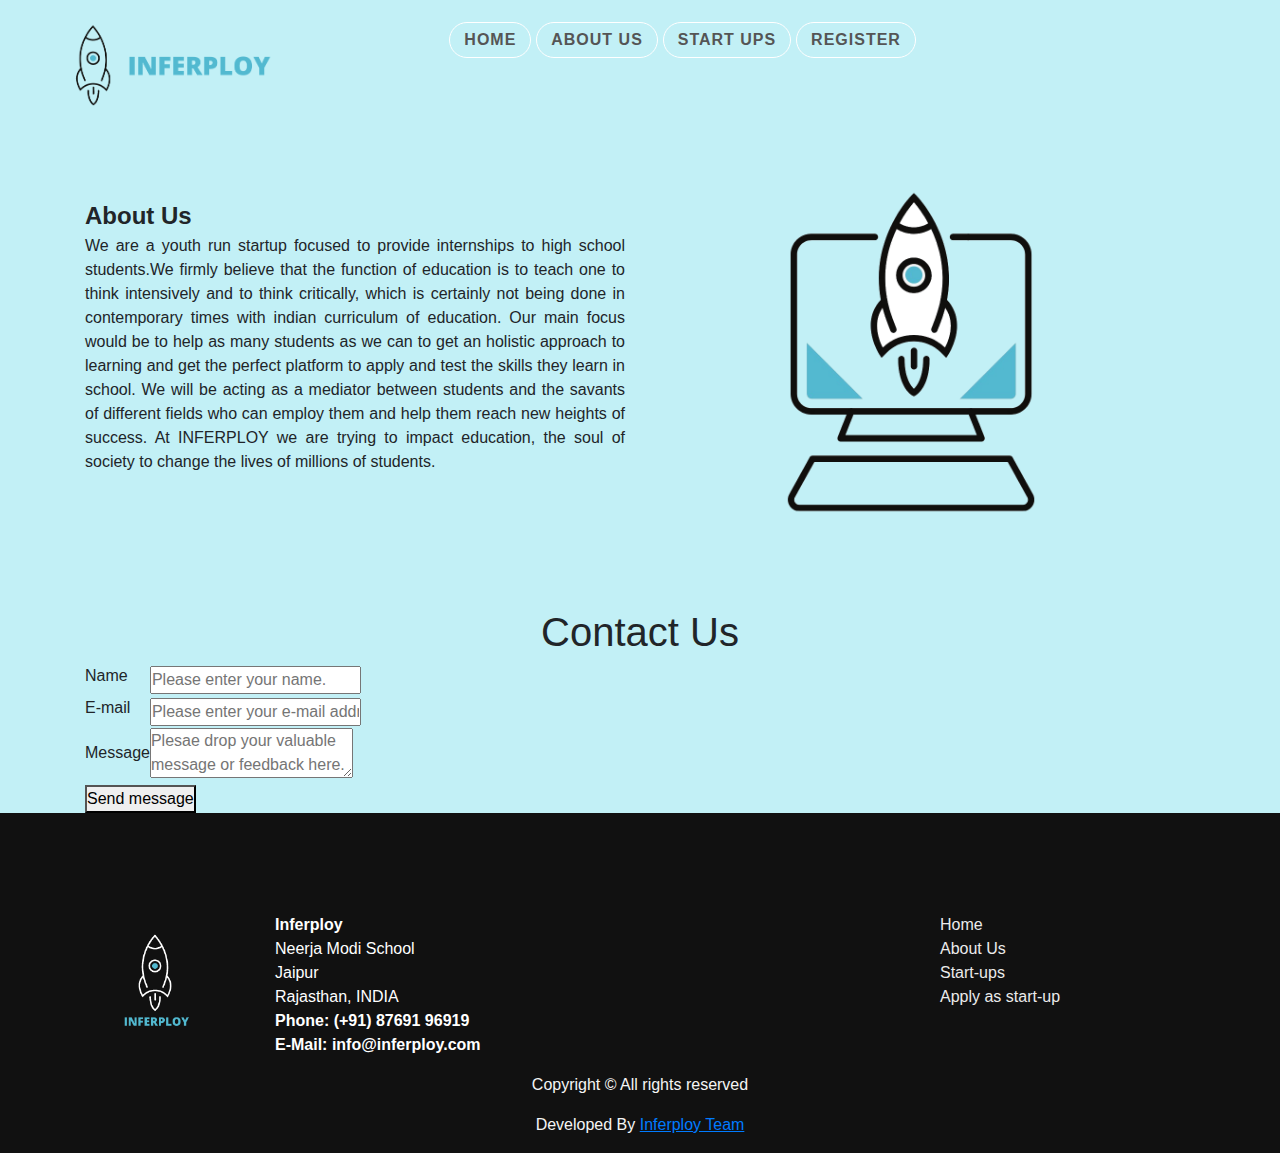
<file: about_us.html>
<!DOCTYPE html>
    <head>
        <title>About Us</title>
        <link rel="shortcut icon" type="image/jpg" href="./Images/inferploy-logo.png"/>
        <link rel="stylesheet" href="./css/about_us.css">
        <link rel="styelesheet" href="./css/navbar.css">
        <link rel="stylesheet" href="./css/footer.css">
        <link rel="stylesheet" href="./css/Bootstrap4.5.2/bootstrap.min.css">
        <script src="./js/jquery-3.5.1.min.js"></script>
        <script src="./js/Bootstrap4.5.2/bootstrap.bundle.min.js"></script> 

        <link rel="stylesheet" href="https://use.fontawesome.com/releases/v5.0.8/css/all.css"
        integrity="sha384-3AB7yXWz4OeoZcPbieVW64vVXEwADiYyAEhwilzWsLw+9FgqpyjjStpPnpBO8o8S" crossorigin="anonymous">

    <!--calling navbar start-->
    <script>
        $(function () {
            $('#NavigationBar').load("./components/navbar.html");
        });
    </script>
    <!--calling navbar end-->   

    <!--Calling Footer Block start-->
    <script>
        $(function () {
            $('#FooterPanel').load("./components/footer.html");
        });
    </script>   
    </head>
    <body>
        <!--navbar start-->
        <div id="NavigationBar">

        </div>
        <!--navbar end-->
        <!-- main content-->
        <div class="container">
            <div class="row">
                <div class="col-sm-6 left">
                    <div class="aboutus-heading">
                        About Us
                    </div>
                    <div class="aboutus-description">
                        We are a youth run startup focused to provide internships to high school students.We firmly believe that the function of education is to teach one to think intensively and to think critically, which is certainly not being done in contemporary times with indian curriculum of education. Our main focus would be to help as many students as we can to get an holistic approach to learning and get the perfect platform to apply and test the skills they learn in school. We will be acting as a mediator between students and the savants of different fields who can employ them and help them reach new heights of success.
At INFERPLOY we are trying to impact education, the soul of society to change the lives of millions of students.

                    </div>
                </div>
                <div class="col-sm-6 right">
                    <img class="aboutus-image" src="./Images/about-us header.png" alt="">
                </div>
            </div>
        </div>
        <!--

        <div class="qualities">
            <h4>What makes us different?</h4>
            <div class="container">
                <div class="row">
                    <div class="col-sm-6 quality">
                        <img src="./Images/1.svg">
                        <div>
                            Lorem ipsum dolor sit amet, consectetur adipiscing elit. Sed nibh lacus, finibus eu sem nec, facilisis vehicula tellus.
                            Cras sed eleifend nisl.
                        </div>
                    </div>
                    <div class="col-sm-6 quality">
                        <img src="./Images/2.svg">
                        <div>
                            Lorem ipsum dolor sit amet, consectetur adipiscing elit. Sed nibh lacus, finibus eu sem nec, facilisis vehicula tellus.
                            Cras sed eleifend nisl.
                        </div>
                    </div>
                </div>
                <div class="row">
                    <div class="col-sm-6 quality">
                        <img src="./Images/3.svg">
                        <div>
                            Lorem ipsum dolor sit amet, consectetur adipiscing elit. Sed nibh lacus, finibus eu sem nec, facilisis vehicula tellus.
                            Cras sed eleifend nisl.
                        </div>
                    </div>
                    <div class="col-sm-6 quality">
                        <img src="./Images/4.svg">
                        <div>
                            Lorem ipsum dolor sit amet, consectetur adipiscing elit. Sed nibh lacus, finibus eu sem nec, facilisis vehicula tellus.
                            Cras sed eleifend nisl.
                        </div>
                    </div>
                </div>
            </div>
        </div>
    -->
        <!--contact us section-->
<div>
    <h1 style="text-align: center;">Contact Us</h1>
</div>
        <script type="text/javascript">
            var submitted= false;
        </script>
        <iframe name="hidden_iframe" id="hidden_iframe" style="display: none;" onload="if(submitted){window.location='thankyou.html';}"></iframe>
        <form action='https://docs.google.com/forms/u/2/d/e/1FAIpQLSeGPmbYYmonqY-88hM6tJlqPWvyae8r8JG1FS4oAD7JWOiE-w/formResponse' method="post" target="hidden_iframe" onsubmit="submitted= true;">
            <div class="container">
                <table>
                    <tr>
                        <td class="label"><label for="nameOfStudent">Name</label></td>
                        <td class="feild"><input type="text" name="entry.490321656" required placeholder="Please enter your name."></td>
                    </tr>
    
                    <tr>
                        <td class="label"><label for="email">E-mail</label></td>
                        <td class="feild"><input type="email" name="entry.1510390606" required placeholder="Please enter your e-mail address."></td>
                    </tr>
    
                    <tr>
                        <td class="label"><label for="message">Message</label></td>
                        <td class="feild"><textarea name="entry.579571916" required placeholder="Plesae drop your valuable message or feedback here."></textarea></td>
                    </tr>
                </table>
                <button type="submit" class="submit_button">Send message</button>
            </div>
        </form>

        <!-- footer panel start-->
        <div id="FooterPanel">

        </div>

    </body>
</html>
</file>
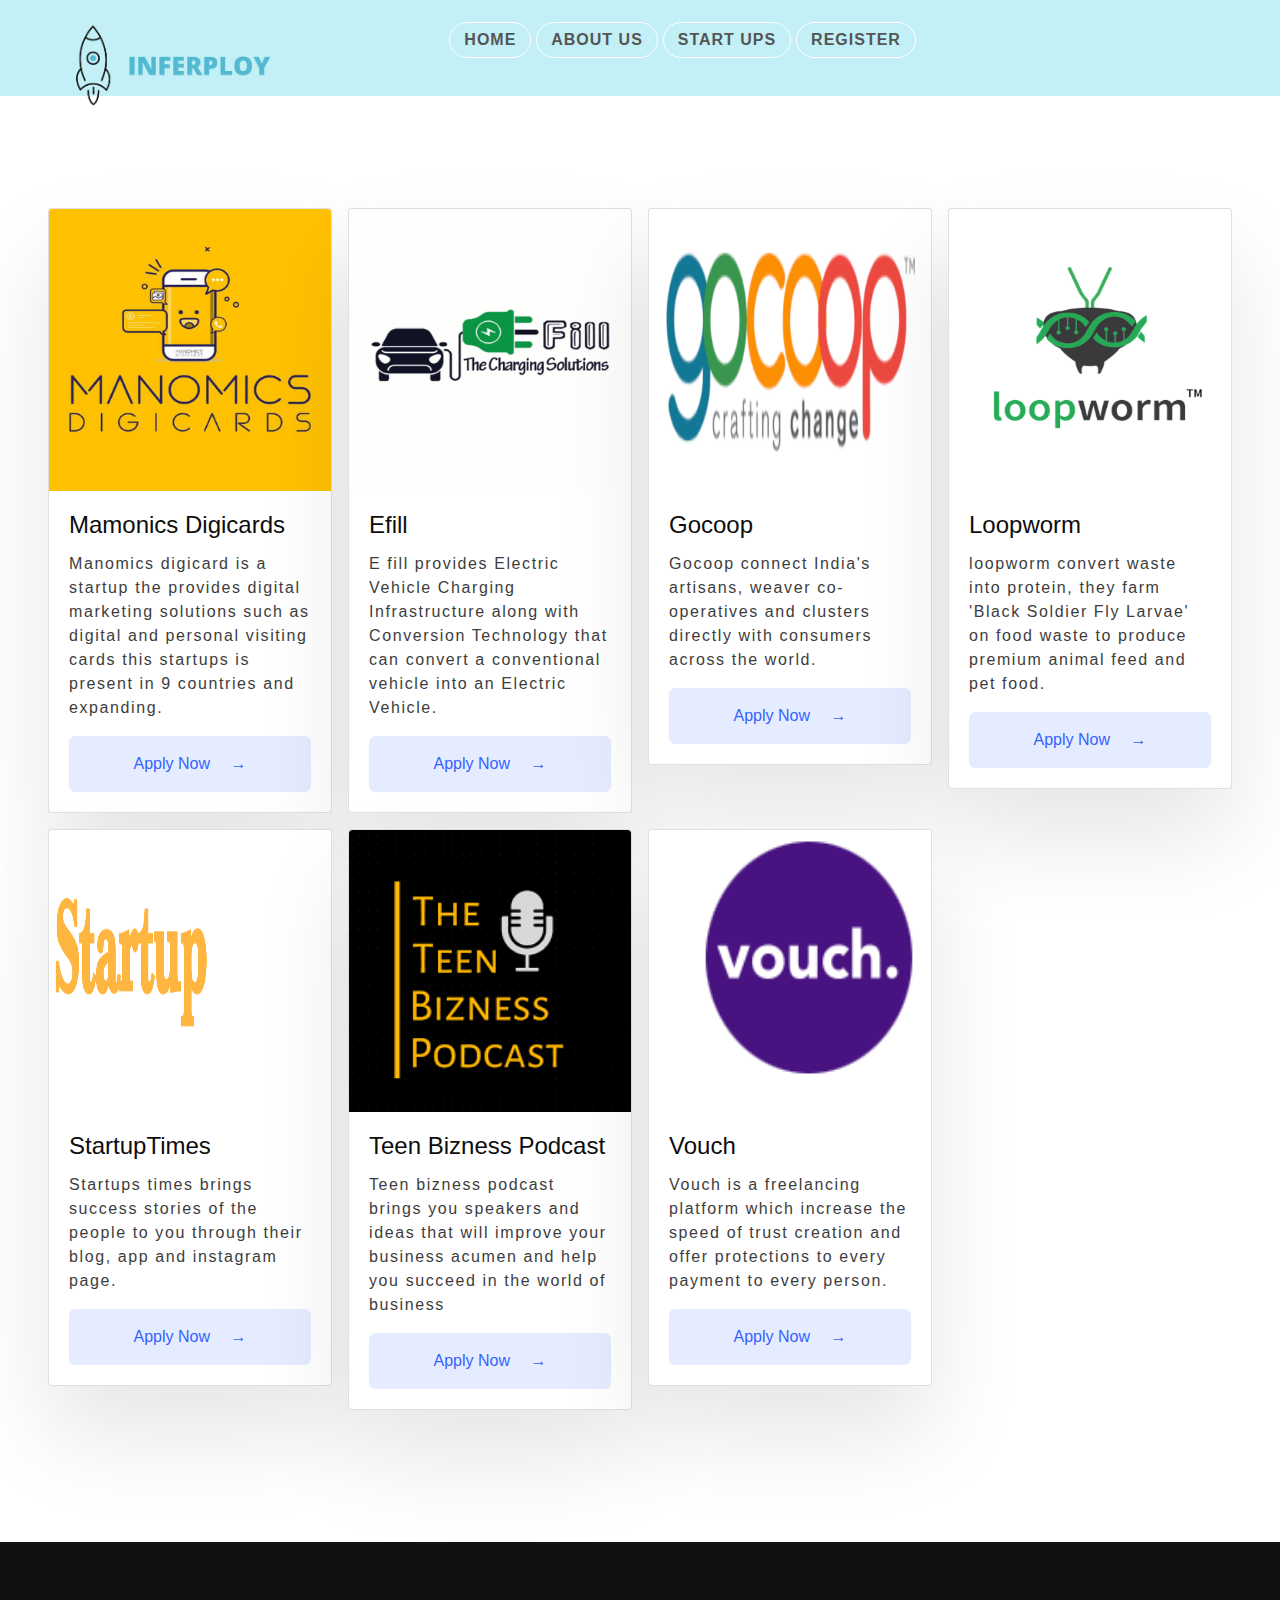
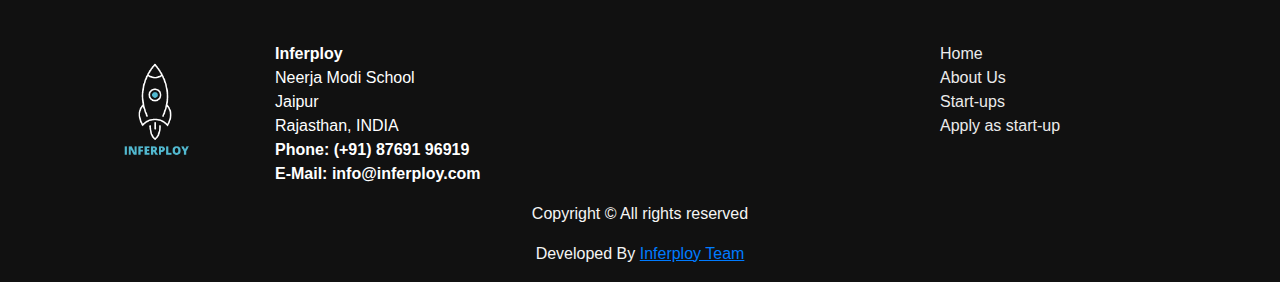
<file: start-up-cards-all.html>
<link rel="shortcut icon" type="image/jpg" href="./Images/inferploy-logo.png"/>
<title>Start Ups</title>
<!-- <link rel="stylesheet" href="./css/bootstrappills.css">

<link rel="stylesheet" href="./css/homepage-header.css"> -->
<link rel="stylesheet" href="./css/startup-cards.css">

<link rel="stylesheet" href="./css/footer.css">
<link rel="stylesheet" href="./css/Bootstrap4.5.2/bootstrap.min.css">
<script src="./js/jquery-3.5.1.min.js"></script>
<script src="./js/Bootstrap4.5.2/bootstrap.bundle.min.js"></script>
<link rel="stylesheet" href="https://use.fontawesome.com/releases/v5.0.8/css/all.css"
            integrity="sha384-3AB7yXWz4OeoZcPbieVW64vVXEwADiYyAEhwilzWsLw+9FgqpyjjStpPnpBO8o8S" crossorigin="anonymous">
<!-- <link rel="stylesheet" href="https://use.fontawesome.com/releases/v5.0.8/css/all.css"

    integrity="sha384-3AB7yXWz4OeoZcPbieVW64vVXEwADiYyAEhwilzWsLw+9FgqpyjjStpPnpBO8o8S" crossorigin="anonymous">
    <script src="https://cdnjs.cloudflare.com/ajax/libs/slick-carousel/1.6.0/slick.js"></script> -->
    

<!-- Here starts the scripts section to call all components -->

<!--calling navbar start-->
<script>
    $(function () {
        $('#NavigationBar').load("./components/navbar.html");
    });
</script>
<!--calling navbar end-->

<!--Calling Startup cards Block start-->
<script>
    $(function () {
        $('#StartupCards').load("./components/startup-cards.html");
    });
</script>
<!--Calling Startup cards Block end-->

<!--Calling Footer Block start-->
<script>
    $(function () {
        $('#FooterPanel').load("./components/footer.html");
    });
</script>
<!--Calling Footer Block end-->


<body>
    <!--navbar start-->
    <div id="NavigationBar">

    </div>
    <!--navbar end-->

   <!-- startup start -->
   <div id="StartupCards" style="padding: 7rem 3rem;">

    </div>
   <!-- startup end -->
   
    <!-- footer panel start-->
    <div id="FooterPanel">

    </div>
    <!-- footer panel end  -->
</body>
</file>
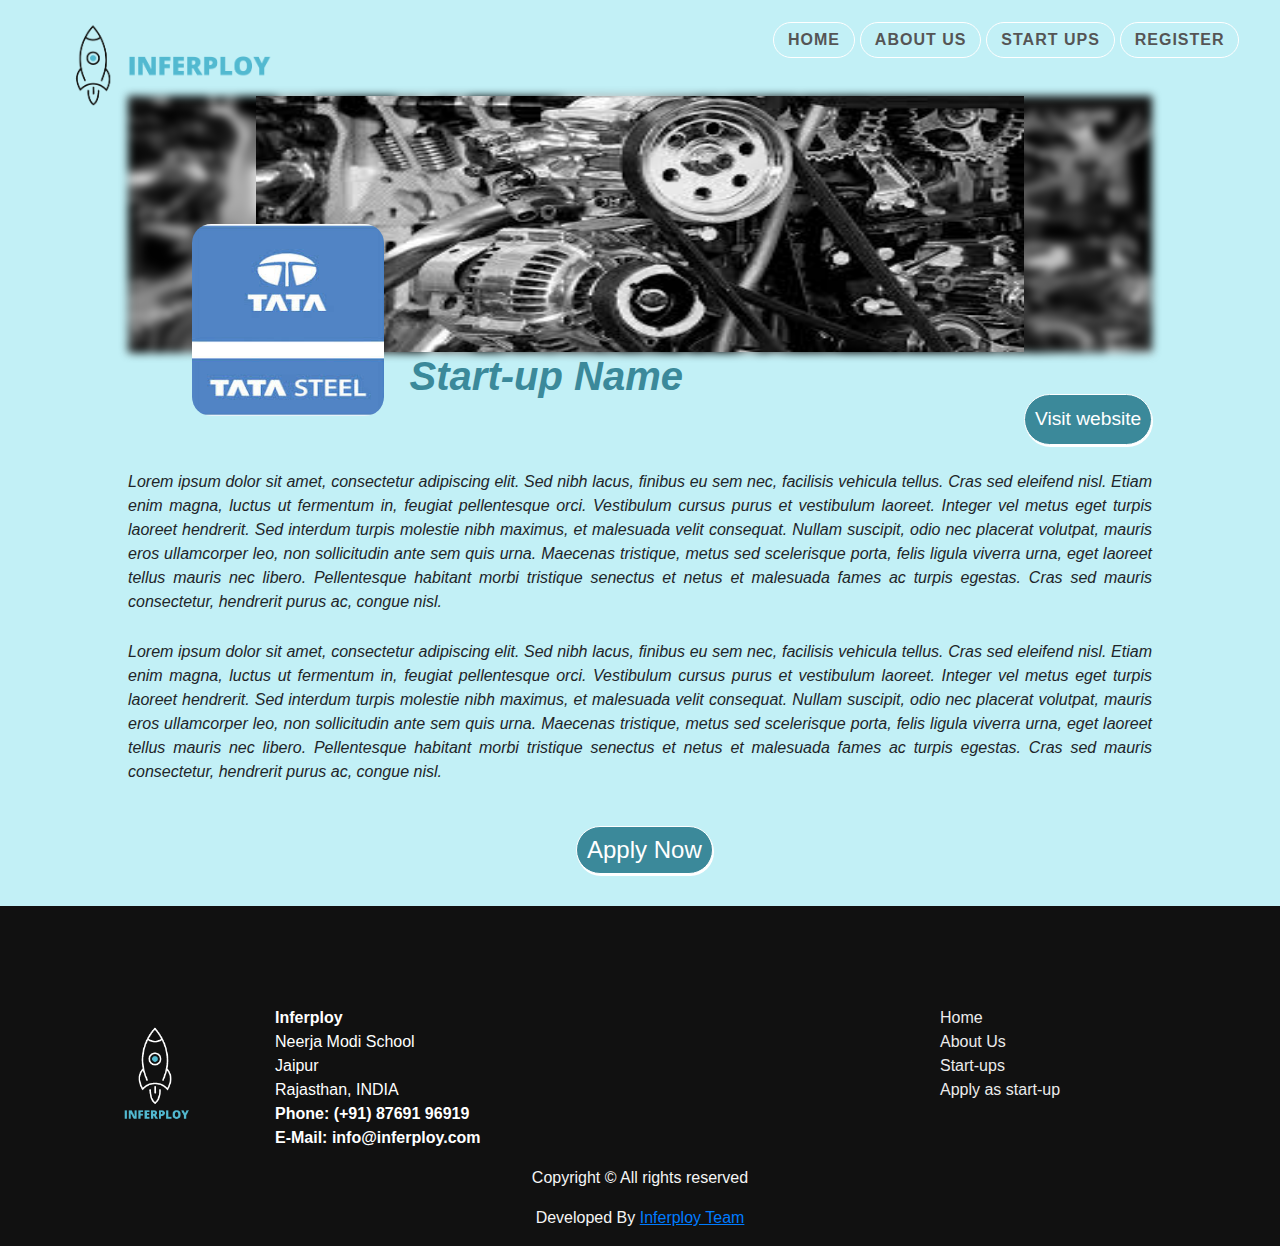
<file: start_up1.html>
<!DOCTYPE html>
    <head>
        <title>Name of company</title>
        <link rel="shortcut icon" type="image/jpg" href="./Images/inferploy-logo.png"/>
        <link rel="stylesheet" href="./css/start_up.css">
        <link rel="styelesheet" href="./css/navbar.css">
        <link rel="stylesheet" href="./css/footer.css">
        <link rel="stylesheet" href="./css/Bootstrap4.5.2/bootstrap.min.css">
        <script src="./js/jquery-3.5.1.min.js"></script>
        <script src="./js/Bootstrap4.5.2/bootstrap.bundle.min.js"></script> 
        <link rel="stylesheet" href="https://use.fontawesome.com/releases/v5.0.8/css/all.css"
            integrity="sha384-3AB7yXWz4OeoZcPbieVW64vVXEwADiYyAEhwilzWsLw+9FgqpyjjStpPnpBO8o8S" crossorigin="anonymous">

    <!--calling navbar start-->
    <script>
        $(function () {
            $('#NavigationBar').load("./components/navbar.html");
        });
    </script>
    <!--calling navbar end-->  

    <!--Calling Footer Block start-->
    <script>
        $(function () {
            $('#FooterPanel').load("./components/footer.html");
        });
    </script>  
    </head>
    <body>
        <!--navbar start-->
        <div id="NavigationBar">

        </div>
        <!--navbar end-->

        <div class="event_image">
            <img src="./Images/startup_background1.jpg">
        </div>
        <div class="front_image">
            <img src="./Images/startup_background1.jpg">
        </div>
        <div class="logo">
            <img class="startup_logo" src="./Images/startup_logo1.jpg">
        </div>
        <h1 class="startup_name">Start-up Name</h1>
        <button class="website_button" href=""> Visit website</button>
        <p class="startup_detail">
            Lorem ipsum dolor sit amet, consectetur adipiscing elit. Sed nibh lacus, finibus eu sem nec, facilisis vehicula tellus. Cras sed 
            eleifend nisl. Etiam enim magna, luctus ut fermentum in, feugiat pellentesque orci. Vestibulum cursus purus et vestibulum laoreet. 
            Integer vel metus eget turpis laoreet hendrerit. Sed interdum turpis molestie nibh maximus, et malesuada velit consequat. Nullam 
            suscipit, odio nec placerat volutpat, mauris eros ullamcorper leo, non sollicitudin ante sem quis urna. Maecenas tristique, metus sed
            scelerisque porta, felis ligula viverra urna, eget laoreet tellus mauris nec libero. Pellentesque habitant morbi tristique senectus 
            et netus et malesuada fames ac turpis egestas. Cras sed mauris consectetur, hendrerit purus ac, congue nisl.
        </p>
        <p class="startup_detail">
            Lorem ipsum dolor sit amet, consectetur adipiscing elit. Sed nibh lacus, finibus eu sem nec, facilisis vehicula tellus. Cras sed 
            eleifend nisl. Etiam enim magna, luctus ut fermentum in, feugiat pellentesque orci. Vestibulum cursus purus et vestibulum laoreet. 
            Integer vel metus eget turpis laoreet hendrerit. Sed interdum turpis molestie nibh maximus, et malesuada velit consequat. Nullam 
            suscipit, odio nec placerat volutpat, mauris eros ullamcorper leo, non sollicitudin ante sem quis urna. Maecenas tristique, metus sed
            scelerisque porta, felis ligula viverra urna, eget laoreet tellus mauris nec libero. Pellentesque habitant morbi tristique senectus 
            et netus et malesuada fames ac turpis egestas. Cras sed mauris consectetur, hendrerit purus ac, congue nisl.
        </p>
        <button class="apply_button"><a href="./apply_now.html">Apply Now</a></button>


        <!-- footer panel start-->
        <div id="FooterPanel">

        </div>
    </body>
</html>
</file>
<file: css/about_us.css>
*{
    margin: 0;
    padding: 0;
}
body{
    background-color: #c2f0f6 !important;
}
.aboutus-image{
    height: 40vw;
    width: 40vw;
}
.left{
    margin-top: 8vw;
    text-align: justify;
}
.aboutus-heading{
    font-size: 1.5rem;
    font-weight:bold;
}
.qualities{
    padding-top: 2vw;
    background-color: white;
    text-align: center;
    margin-bottom: 0;
    padding-bottom: 2vw;
}
.quality{
    padding:10px;
}
.quality img{
    height: 120px;
    width: 120px;
}
footer{
    margin-top: 0!important;
}
@media screen and (max-width:768px){
    .aboutus-heading{
        margin-top: 6rem !important;
    }
    .aboutus-image{
        height: 500px !important;
        width: 500px !important;
    }
}
</file>
<file: css/navbar.css>
*{
   margin: 0;
   padding: 0;
}
body{
   overflow-x: hidden;
}
nav{
   color: #555;
   font-family: sans-serif;
   letter-spacing: 1px;
   font-weight: 400;
   height: 6rem;
   width: 100vw;
   border: none;
   display: flex;
   z-index: 999999;
   background-color: #c2f0f6;
   position: static !important;
   text-align: center;
}
.logo img{
   height: 8rem;
}
.nav-links{
   display: flex;
   list-style: none; 
   justify-content: space-evenly;
   align-items: center;
   text-transform: uppercase;
   margin-left: 45vw;
}
.nav-links li{
   padding: 5px;
   border: 1px solid white;
   border-radius: 2em;
   margin-left: 5px;
}
.nav-links li:hover{
   background-color: white;
   border: 1px solid #c2f0f6;
   margin-left: 5px;
   color: #21282b;
}
.nav-links li a{
   text-decoration: none;
   margin: 0 0.7vw;
   color: #555;
   font-weight: 600;
}
.nav-links li a:hover {
   text-decoration: none;
   color: #555;
   font-weight: 600;
}
.nav-links li {
   position: relative;
}

.hamburger div{
   width: 30px;
   height:3px;
   background: #f8f8f8;
   margin: 5px;
   transition: all 0.3s ease;
}
.hamburger{
   display: none;
}
@media screen and (width: 2560px){
   .nav-links{
      margin-left: 65vw ;
   }
   .fade{
      opacity: 1 !important;
   }
}
@media (min-width:1440px) and (max-width:2559px){
   .nav-links{
      margin-left: 43vw ;
   }
   .fade{
      opacity: 1 !important;
   }
}
@media (min-width:1320px) and (max-width:1439px){
   .nav-links{
      margin-left: 39vw;
   }
   .fade{
      opacity: 1 !important;
   }
}
@media (min-width:1024px) and (max-width: 1319px){
   .nav-links{
      margin-left: 23vw;
   }
   .fade{
      opacity: 1 !important;
   }
}
@media (min-width:769px) and (max-width: 1023px){
   .nav-links{
      margin-left: 10vw;
   }
   .fade{
      opacity: 1 !important;
   }
}
@media screen and (max-width: 768px){
   nav{
       position: fixed;
       z-index: 10;
   }
   .logo{
      margin-left: 20px;
   }
   .hamburger{
       display:block;
       position: absolute;
       cursor: pointer;
       right: 5%;
       top:10%;
       transform: translate(-5%, -50%);
       z-index: 2;
       transition: all 0.7s ease;
   }
   .nav-links{
       position: fixed;
       background: #21282b;
       height: 100vh;
       width: 100%;
       flex-direction: column;
       clip-path: circle(50px at 90% -20%);
       -webkit-clip-path: circle(50px at 90% -10%);
       transition: all 1s ease-out;
       pointer-events: none;
       margin-left: 0;
   }
   .nav-links li:hover{
      background-color:  white ;
   }
   .nav-links.open{
       clip-path: circle(1000px at 90% -10%);
       -webkit-clip-path: circle(1000px at 90% -10%);
       pointer-events: all;
   }
   .nav-links li{
       opacity: 0;
   }
   .nav-links li:nth-child(1){
       transition: all 0.5s ease 0.1s;
   }
   .nav-links li:nth-child(2){
       transition: all 0.5s ease 0.2s;
   }
   .nav-links li:nth-child(3){
       transition: all 0.5s ease 0.3s;
   }
   .nav-links li:nth-child(4){
       transition: all 0.5s ease 0.4s;
   }
   .nav-links li:nth-child(5){
       transition: all 0.5s ease 0.5s;
   }
   li.fade{
       opacity: 1 !important;
   }
   .nav-links li a{
      color: white;
      text-decoration: none;
   }
   .nav-links li a:hover{
      color: black;
      text-decoration: none;
   }
}

.toggle .line1{
   transform: rotate(-45deg) translate(-5px,6px);
}
.toggle .line2{
   transition: all 0.7s ease;
   width:0;
}
.toggle .line3{
   transform: rotate(45deg) translate(-5px,-6px);
}
</file>
<file: css/footer.css>
a, a:hover, a:focus, a:active {
    text-decoration: none;
    color: inherit
}

a {
    -webkit-transition: all .25s ease-in-out;
    transition: all .25s ease-in-out
}

.ct-u-paddingTop10 {
    padding-top: 10px !important
}
.logo{
    width:150px;
}
.ct-footer {
    background-color: #111;
    padding-top: 70px;
    margin-top: 20px;
    position: relative;
}

.ct-footer-pre {
    width: 100%;
    padding-bottom: 55px;
    border-bottom: 1px solid #555;
    border-bottom: 1px solid rgba(255, 255, 255, 0.1);
}
ul li a{
    text-align: center;
    text-decoration: none;
    color: #ebebeb;
}
ul li a:hover{
    text-align: center;
    color: #ebebeb;
}
@media (min-width:1200px) {
    .ct-footer-pre {
        display: table
    }
    .ct-footer-pre>.inner {
        display: table-cell;
        vertical-align: middle
    }
}

@media (max-width:1199px) {
    .ct-footer-pre .form-group {
        padding-top: 15px
    }
}

.ct-footer-pre span {
    font-family: 'Open Sans Condensed', sans-serif !important;
    color: #ebebeb;
    font-size: 30px
}

.ct-footer-pre .form-group {
    position: relative;
    margin: 0;
}

.ct-footer-pre .form-group:before, .ct-footer-pre .form-group:after {
    content: '';
    display: table
}

.ct-footer-pre .form-group:after {
    clear: both
}

.ct-footer-pre .form-group input {
    border: 1px solid #00bff3;
    background-color: #333;
    color: #fff;
    height: 50px;
    padding: 0 30px;
    margin: 0 5px;
    border-radius: 0 !important;
}

@media (min-width:480px) {
    .ct-footer-pre .form-group input {
        width: 331px
    }
}

.ct-footer-pre .form-group button {
    height: 50px;
    position: relative;
    width: 80px;
    padding: 0
}

@media (min-width:480px) {
    .ct-footer-pre .form-group button {
        top: -1px
    }
}

@media (max-width:479px) {
    .ct-footer-pre .form-group input {
        float: left;
        width: 70%;
        margin: 0
    }
    .ct-footer-pre .form-group button {
        float: left;
        width: 30%
    }
}

.ct-footer-list {
    padding: 50px 0;
    list-style: none;
    padding-left: 0;
    display: table;
    width: 100%;
    border-bottom: 1px solid #555;
    border-bottom: 1px solid rgba(255, 255, 255, 0.1);
}

@media (max-width:479px) {
    .ct-footer-list {
        padding: 20px 0
    }
}

@media (min-width:1200px) {
    .ct-footer-list>li {
        width: 20%;
        display: table-cell;
        vertical-align: top
    }
    .ct-footer-list>li:last-child {
        width: 7%
    }
}

@media (min-width:768px) and (max-width:1199px) {
    .ct-footer-list>li {
        width: 33.3333%
    }
}

@media (min-width:480px) and (max-width:767px) {
    .ct-footer-list>li {
        width: 50%
    }
}

@media (max-width:479px) {
    .ct-footer-list>li {
        width: 100%;
        text-align: center
    }
}

@media (max-width:1199px) {
    .ct-footer-list>li {
        display: inline-block;
        float: left;
    }
}

.ct-footer-list>li .ct-footer-list-header {
    font-family: 'Open Sans Condensed', sans-serif !important;
    color: rgb(227, 141, 0);
    font-size: 30px;
    text-transform: uppercase;
}

.ct-footer-list>li ul {
    list-style: none;
    padding-left: 0;
}

.ct-footer-list>li ul li a {
    color: #fff;
}

.ct-footer-list>li ul li a:hover {
    text-decoration: underline
}

.ct-footer-post {
    background: #000;
    padding: 30px 0;
}

.ct-footer-post .inner-left, .ct-footer-post .inner-right {
    padding: 20px 0
}

.ct-footer-post ul {
    list-style: none;
    padding-left: 0;
    margin: 0 -20px;
}

.ct-footer-post ul li {
    display: inline-block;
    margin: 0 20px
}

.ct-footer-post a {
    color: #fff;
}

.ct-footer-post a:hover {
    text-decoration: underline
}

.ct-footer-post p {
    color: #fff;
}

@media (min-width:768px) {
    .ct-footer-post p {
        display: inline-block
    }
    .ct-footer-post p+p {
        padding-left: 50px
    }
}

@media (min-width:992px) {
    .ct-footer-post .inner-left {
        float: left
    }
    .ct-footer-post .inner-right {
        float: right
    }
}

@media (max-width:991px) {
    .ct-footer-post {
        text-align: center
    }
}

.ct-footer-meta {
    padding-top: 30px;
}

.ct-footer-meta .ct-socials {
    padding: 20px 0;
    margin: 10px 10px 10px 10px;
}

.ct-footer-meta .ct-socials li {
    padding: 0 3px;
    margin-right: 30px;
    ;
}

.ct-footer--with-button {
    padding-top: 150px
}

address {
    color: #fff;
    display: inline-block;
}

address span {
    font-weight: 600
}

address a {
    color: #fff;
}

address a:hover {
    text-decoration: underline
}

@media (max-width:767px) {
    address {
        padding-top: 30px
    }
}

@media (max-width:479px) {
    .btn.btn-large {
        padding: 20px 10px;
        line-height: .9;
        font-size: 26px;
        letter-spacing: -.2px
    }
}

.ct-mediaSection {
    background-attachment: fixed
}

.ct-section_header--type1 {
    font-family: 'Open Sans Condensed', sans-serif;
    color: #000;
    font-size: 115px;
    text-transform: uppercase;
}

@media (max-width:479px) {
    .ct-section_header--type1 {
        font-size: 60px;
        line-height: .8
    }
}

.ct-section_header--type2 small {
    font-family: 'coquette', fantasy;
    font-size: 58px;
    line-height: .7;
    display: block;
    font-weight: 700;
    position: relative;
    left: -12px
}

.ct-section_header--type2 span {
    font-family: 'Bebas Neue';
    font-size: 115px;
    line-height: .8
}

.ct-section_header--type2 img {
    display: inline-block;
    float: left;
    position: relative;
    top: 15px;
    padding-right: 3px
}

.ct-section_header--type3 {
    text-align: center;
}

.ct-section_header--type3 small {
    font-family: 'coquette', fantasy;
    font-size: 50px;
    padding: 15px 0;
    font-weight: 700;
    color: #fff;
    background-image: url("/core/fileparse.php/16/urlt/../images/ribbon.png");
    background-size: contain;
    background-repeat: no-repeat;
    background-position: center;
    display: block
}

.ct-section_header--type3 span {
    font-family: 'Bebas Neue';
    font-size: 150px;
    font-weight: 400;
    text-transform: uppercase;
    line-height: .85
}

@media (max-width:479px) {
    .ct-section_header--type3 small {
        font-size: 25px
    }
    .ct-section_header--type3 span {
        font-size: 90px
    }
}

.ct-section_header--type4 {
    text-align: center;
}

.ct-section_header--type4:before, .ct-section_header--type4:after {
    content: '';
    display: table
}

.ct-section_header--type4:after {
    clear: both
}

.ct-section_header--type4 small {
    font-family: 'coquette', fantasy;
    font-size: 50px;
    color: inherit;
    font-weight: 700;
    display: block
}

.ct-section_header--type4 span {
    font-family: 'nimbus-sans-condensed', sans-serif;
    font-weight: 400;
    font-weight: bold;
    font-size: 150px;
    text-transform: uppercase;
    display: block;
    line-height: .7
}

@media (max-width:479px) {
    .ct-section_header--type4 small {
        font-size: 40px
    }
    .ct-section_header--type4 span {
        font-size: 80px
    }
}

.ct-section_header+p {
    font-size: 30px;
    font-weight: 700;
    letter-spacing: -1.5px;
    text-align: center;
}

@media (max-width:479px) {
    .ct-section_header+p {
        font-size: 22px
    }
}

.ct-section_header--type4+p {
    font-family: 'nimbus-sans-condensed', sans-serif;
    font-weight: 400;
    font-size: 40px;
    font-weight: 700;
    line-height: 1;
}

@media (max-width:479px) {
    .ct-section_header--type4+p {
        font-size: 28px
    }
}
</file>
<file: css/homepage-header.css>
/* .header_container {
    display: flex;
    flex-direction: row;
    height: 100vh;
} 2-7-2020*/

.typewriter h1 {
    padding-top: 100px;
    padding-bottom: 100px;
}

/* .home_left {
    flex-basis: 50%;
    box-sizing: border-box;
    margin-left: 10px;
}

.home_right {
    flex-basis: 50%;
    box-sizing: border-box;
}

.content_apply {
    position: relative;
    float: left;
    top: 50%;
    left: 50%;
    transform: translate(-50%, -50%);
}  2-7-202*/

.typewriter h2 {
    font-family: 'Balsamiq Sans', cursive;
}

.typewriter .header_button {
    margin-top: 10px;
    background-color: #3b899a;
    padding: 10px;
    border: 1px solid white;
    border-radius: 2em;
    color: white;
    box-shadow: 1px 2px white;
}

/* header for small devices */

@media(max-width:980px) {
    /* .header_container {
        flex-direction: column-reverse;
    } */
    .typewriter h1 {
        letter-spacing: 0 !important;
    }
    /* .home_right .content_apply {
        padding-top: 300px;
    }  .content_apply changed to p-2 sakshi 2-7-2020*/
    .p-2 img {
        margin-top: 40px;
        height: 450px !important;
        width: 450px !important;
    }
}

/* @media(max-width:600px) {
    .p-2 img {
        height: 250px !important;
        width: 250px !important;
    }
} */

@media (max-width: 768px) {
    .p-2 img {
        margin-top: 40px;
        height: 400px !important;
        width: 400px !important;
    }
}

/* Fix/hack for 1080p+ displays */

/* @media screen and (min-width: 1921px) {
    .home_right {
        padding-bottom: 5px;
        margin-bottom: 240px !important;
    }
    .home_right:after {
        bottom: -220px !important;
    }
} */

.typewriter h1 {
    width: auto;
    display: inline-block;
    overflow: hidden;
    /* Ensures the content is not revealed until the animation */
    border-right: .15em solid #52b9d0;
    /* The typwriter cursor */
    white-space: nowrap;
    /* Keeps the content on a single line */
    margin: 0 auto;
    /* Gives that scrolling effect as the typing happens */
    letter-spacing: .15em;
    /* Adjust as needed */
    animation: typing 3.5s steps(40, end), blink-caret .75s step-end infinite;
    /*  */
}

/* The typing effect */

@keyframes typing {
    from {
        max-width: 0
    }
    to {
        max-width: 100%
    }
}

/* The typewriter cursor effect */

@keyframes blink-caret {
    from, to {
        border-color: transparent
    }
    50% {
        border-color: #52b9d0;
    }
}

/* home page header below */

.quality {
    padding: 10px;
    text-align: center;
}

.quality img {
    height: 120px;
    width: 120px;
}

/* backgorund home */

#background-wrap {
    bottom: 0;
    left: 0;
    right: 0;
    top: 0;
    z-index: -1;
    background: #c2f0f6;
    color: #52b9d0;
    font: 100% Lato, Arial, Sans Serif;
    /* height: 100vh;  sakshi 2-7-2020 */
}

/* KEYFRAMES */

@-webkit-keyframes animateBubble {
    0% {
        margin-top: 1000px;
    }
    100% {
        margin-top: -100%;
    }
}

@-moz-keyframes animateBubble {
    0% {
        margin-top: 1000px;
    }
    100% {
        margin-top: -100%;
    }
}

@keyframes animateBubble {
    0% {
        margin-top: 1000px;
    }
    100% {
        margin-top: -100%;
    }
}

@-webkit-keyframes sideWays {
    0% {
        margin-left: 0px;
    }
    100% {
        margin-left: 50px;
    }
}

@-moz-keyframes sideWays {
    0% {
        margin-left: 0px;
    }
    100% {
        margin-left: 50px;
    }
}

@keyframes sideWays {
    0% {
        margin-left: 0px;
    }
    100% {
        margin-left: 50px;
    }
}

/* ANIMATIONS */

.x1 {
    -webkit-animation: animateBubble 25s linear infinite, sideWays 2s ease-in-out infinite alternate;
    -moz-animation: animateBubble 25s linear infinite, sideWays 2s ease-in-out infinite alternate;
    animation: animateBubble 25s linear infinite, sideWays 2s ease-in-out infinite alternate;
    left: -5%;
    top: 5%;
    -webkit-transform: scale(0.6);
    -moz-transform: scale(0.6);
    transform: scale(0.6);
}

.x2 {
    -webkit-animation: animateBubble 20s linear infinite, sideWays 4s ease-in-out infinite alternate;
    -moz-animation: animateBubble 20s linear infinite, sideWays 4s ease-in-out infinite alternate;
    animation: animateBubble 20s linear infinite, sideWays 4s ease-in-out infinite alternate;
    left: 5%;
    top: 80%;
    -webkit-transform: scale(0.4);
    -moz-transform: scale(0.4);
    transform: scale(0.4);
}

.x3 {
    -webkit-animation: animateBubble 28s linear infinite, sideWays 2s ease-in-out infinite alternate;
    -moz-animation: animateBubble 28s linear infinite, sideWays 2s ease-in-out infinite alternate;
    animation: animateBubble 28s linear infinite, sideWays 2s ease-in-out infinite alternate;
    left: 10%;
    top: 40%;
    -webkit-transform: scale(0.7);
    -moz-transform: scale(0.7);
    transform: scale(0.7);
}

.x4 {
    -webkit-animation: animateBubble 22s linear infinite, sideWays 3s ease-in-out infinite alternate;
    -moz-animation: animateBubble 22s linear infinite, sideWays 3s ease-in-out infinite alternate;
    animation: animateBubble 22s linear infinite, sideWays 3s ease-in-out infinite alternate;
    left: 20%;
    top: 0;
    -webkit-transform: scale(0.3);
    -moz-transform: scale(0.3);
    transform: scale(0.3);
}

.x5 {
    -webkit-animation: animateBubble 29s linear infinite, sideWays 4s ease-in-out infinite alternate;
    -moz-animation: animateBubble 29s linear infinite, sideWays 4s ease-in-out infinite alternate;
    animation: animateBubble 29s linear infinite, sideWays 4s ease-in-out infinite alternate;
    left: 30%;
    top: 50%;
    -webkit-transform: scale(0.5);
    -moz-transform: scale(0.5);
    transform: scale(0.5);
}

.x6 {
    -webkit-animation: animateBubble 21s linear infinite, sideWays 2s ease-in-out infinite alternate;
    -moz-animation: animateBubble 21s linear infinite, sideWays 2s ease-in-out infinite alternate;
    animation: animateBubble 21s linear infinite, sideWays 2s ease-in-out infinite alternate;
    left: 50%;
    top: 0;
    -webkit-transform: scale(0.8);
    -moz-transform: scale(0.8);
    transform: scale(0.8);
}

.x7 {
    -webkit-animation: animateBubble 20s linear infinite, sideWays 2s ease-in-out infinite alternate;
    -moz-animation: animateBubble 20s linear infinite, sideWays 2s ease-in-out infinite alternate;
    animation: animateBubble 20s linear infinite, sideWays 2s ease-in-out infinite alternate;
    left: 65%;
    top: 70%;
    -webkit-transform: scale(0.4);
    -moz-transform: scale(0.4);
    transform: scale(0.4);
}

.x8 {
    -webkit-animation: animateBubble 22s linear infinite, sideWays 3s ease-in-out infinite alternate;
    -moz-animation: animateBubble 22s linear infinite, sideWays 3s ease-in-out infinite alternate;
    animation: animateBubble 22s linear infinite, sideWays 3s ease-in-out infinite alternate;
    left: 80%;
    top: 10%;
    -webkit-transform: scale(0.3);
    -moz-transform: scale(0.3);
    transform: scale(0.3);
}

.x9 {
    -webkit-animation: animateBubble 29s linear infinite, sideWays 4s ease-in-out infinite alternate;
    -moz-animation: animateBubble 29s linear infinite, sideWays 4s ease-in-out infinite alternate;
    animation: animateBubble 29s linear infinite, sideWays 4s ease-in-out infinite alternate;
    left: 90%;
    top: 50%;
    -webkit-transform: scale(0.6);
    -moz-transform: scale(0.6);
    transform: scale(0.6);
}

.x10 {
    -webkit-animation: animateBubble 26s linear infinite, sideWays 2s ease-in-out infinite alternate;
    -moz-animation: animateBubble 26s linear infinite, sideWays 2s ease-in-out infinite alternate;
    animation: animateBubble 26s linear infinite, sideWays 2s ease-in-out infinite alternate;
    left: 80%;
    top: 80%;
    -webkit-transform: scale(0.3);
    -moz-transform: scale(0.3);
    transform: scale(0.3);
}

/* OBJECTS */

.bubble {
    -webkit-border-radius: 50%;
    -moz-border-radius: 50%;
    border-radius: 50%;
    -webkit-box-shadow: 0 20px 30px rgba(0, 0, 0, 0.2), inset 0px 10px 30px 5px rgba(255, 255, 255, 1);
    -moz-box-shadow: 0 20px 30px rgba(0, 0, 0, 0.2), inset 0px 10px 30px 5px rgba(255, 255, 255, 1);
    box-shadow: 0 20px 30px rgba(0, 0, 0, 0.2), inset 0px 10px 30px 5px rgba(255, 255, 255, 1);
    height: 200px;
    position: absolute;
    width: 200px;
}

.bubble:after {
    background: -moz-radial-gradient(center, ellipse cover, rgba(255, 255, 255, 0.5) 0%, rgba(255, 255, 255, 0) 70%);
    /* FF3.6+ */
    background: -webkit-gradient(radial, center center, 0px, center center, 100%, color-stop(0%, rgba(255, 255, 255, 0.5)), color-stop(70%, rgba(255, 255, 255, 0)));
    /* Chrome,Safari4+ */
    background: -webkit-radial-gradient(center, ellipse cover, rgba(255, 255, 255, 0.5) 0%, rgba(255, 255, 255, 0) 70%);
    /* Chrome10+,Safari5.1+ */
    background: -o-radial-gradient(center, ellipse cover, rgba(255, 255, 255, 0.5) 0%, rgba(255, 255, 255, 0) 70%);
    /* Opera 12+ */
    background: -ms-radial-gradient(center, ellipse cover, rgba(255, 255, 255, 0.5) 0%, rgba(255, 255, 255, 0) 70%);
    /* IE10+ */
    background: radial-gradient(ellipse at center, rgba(255, 255, 255, 0.5) 0%, rgba(255, 255, 255, 0) 70%);
    /* W3C */
    filter: progid:DXImageTransform.Microsoft.gradient( startColorstr='#80ffffff', endColorstr='#00ffffff', GradientType=1);
    /* IE6-9 fallback on horizontal gradient */
    -webkit-border-radius: 50%;
    -moz-border-radius: 50%;
    border-radius: 50%;
    -webkit-box-shadow: inset 0 20px 30px rgba(255, 255, 255, 0.3);
    -moz-box-shadow: inset 0 20px 30px rgba(255, 255, 255, 0.3);
    box-shadow: inset 0 20px 30px rgba(255, 255, 255, 0.3);
    content: "";
    height: 180px;
    left: 10px;
    position: absolute;
    width: 180px;
}
</file>
<file: css/startup-cards.css>
.grid {
  display: grid;
  /* grid-template-columns: repeat(3, 1fr); */
  grid-auto-rows: auto;
  grid-gap: 1rem;
}

.card {
  border-radius: 0.4rem;
  overflow: hidden;
  box-shadow: 0 3rem 6rem rgba(0, 0, 0, 0.1);
  cursor: pointer;
  transition: 0.2s;
  width: unset !important;
 
}

.card:hover {
  transform: translateY(-0.5%);
  box-shadow: 0 4rem 8rem rgba(0, 0, 0, 0.2);
}

.card-title {
  font-size: 1.5rem;
  font-weight: 500;
  color: #0d0d0d;
  margin-bottom: 0.5rem;
}
.card-text {
  font-size: 1rem;
  letter-spacing: 0.1rem;
  line-height: 1.5;
  color: #3d3d3d;
  margin-bottom: 1rem;
}
.card__btn {
  display: block;
  width: 100%;
  padding: 1rem;
  font-size: 1rem;
  text-align: center;
  color: #3363ff;
  background-color: #e6ecff;
  border: none;
  border-radius: 0.4rem;
  transition: 0.2s;
  cursor: pointer;
}
.card__btn span {
  margin-left: 1rem;
  transition: 0.2s;
}
.card__btn:hover, .card__btn:active {
  background-color: #dce4ff;
}
.card__btn:hover span, .card__btn:active span {
  margin-left: 2rem;
}

/* @media screen and (max-width: 425px) {
  .grid {
    display: grid;
    grid-template-columns: repeat(2, 1fr);
    grid-auto-rows: auto;
    grid-gap: 1rem;
  }
}

@media screen and (min-width: 426px)and (max-width: 768px) {
  .grid {
    display: grid;
    grid-template-columns: repeat(2, 1fr);
    grid-auto-rows: auto;
    grid-gap: 1rem;
  }
}

@media screen and (min-width: 769px)and (max-width: 1024px) {
  .grid {
    display: grid;
    grid-template-columns: repeat(3, 1fr);
    grid-auto-rows: auto;
    grid-gap: 1rem;
  }
}

@media screen and (min-width: 1025px) {
  .grid {
    display: grid;
    grid-template-columns: repeat(3, 1fr);
    grid-auto-rows: auto;
    grid-gap: 1rem;
  }
} */
@media (min-width: 576px) {
  .grid { grid-template-columns: repeat(2, 1fr) !important; }
}
@media (min-width: 768px) {
  .grid { grid-template-columns: repeat(3, 1fr) !important; }
}
@media (min-width: 992px) {
  .grid { grid-template-columns: repeat(3, 1fr) !important; }
}
@media (min-width: 1200px) {
  .grid { grid-template-columns: repeat(4, 1fr) !important; }
}
</file>
<file: css/start_up.css>
*{
    margin: 0;
    padding: 0;
}
body{
    background-color: #c2f0f6 !important;
}
.event_image{
    z-index: -1;
    margin: auto;
    height: 20vw;
    width: 80%;
    filter: blur(4px);
    border: 1px solid black;
}
.event_image img{
    height: 20vw;
    width: 100%;
}
.front_image{
    position: relative;
    left:20%;
    height: 20vw;
    width: 60%;
    margin-top: -20vw;
}
.front_image img{
    height: 20vw;
    width: 100%;
}
.logo{
    z-index: 9;
    position:absolute;
}
.startup_logo{
    height: 15vw !important;
    width: 15vw;
    margin-left: 15vw;
    margin-top: -10vw;
    border-radius: 10%;
}
.startup_name{
    margin-left: 32vw;
    color: #3b899a;
    font-weight: bold;
    font-style: italic;
}
.website_button{
    background-color: #3b899a;
    padding: 10px;
    border: 1px solid white;
    border-radius: 2em;
    color: white;
    box-shadow: 1px 2px white;
    margin-left: 80vw;
    font-size: 1.2rem;
    margin-top:-50vw;
}
.startup_detail{
    margin-left: 10vw;
    margin-right: 10vw;
    margin-top: 2vw;
    text-align: justify;
    font-size: 1rem;
    font-style: italic;
}
.apply_button{
    background-color: #3b899a;
    padding: 5px 10px;
    border: 1px solid white;
    border-radius: 2em;
    color: white;
    box-shadow: 1px 2px white;
    margin-left: 45vw;
    font-size: 1.5rem;
    margin-top: 2vw ;
    margin-bottom: 1vw;
}
.apply_button a{
    text-decoration: none;
    color: white;
}
.apply_button a:hover{
    text-decoration: none;
    color: white;
}
@media screen and (max-width:768px){
    .event_image{
        opacity: 0;
    }
    .front_image{
        opacity: 0;
    }
    .startup_logo{
        height: 20vw;
        width: 20vw;
        margin-left: 40vw;
        margin-top: 0.5vw;
        border-radius: 10%;
    }
    .startup_name{
        margin-top: 25vw;
    }
    .website_button{
        margin-left: 70vw;
    }
}
@media screen and (max-width:2560px){
    .nav-links{
        margin-left: 60vw !important;
    }
}
</file>
<file: css/bootstrappills.css>
/*
*
* ==========================================
* CUSTOM UTIL CLASSES
* ==========================================
*/
.nav-pills-custom .nav-link {
    color: rgb(150, 139, 139);
    background: #fff;
    position: relative;
}

.nav-pills-custom .nav-link.active {
    color: #52b9d0 !important;
    background: #fff !important;
}


/* Add indicator arrow for the active tab */
@media (min-width: 992px) {
    .nav-pills-custom .nav-link::before {
        content: '';
        display: block;
        border-top: 8px solid transparent;
        border-left: 10px solid #fff;
        border-bottom: 8px solid transparent;
        position: absolute;
        top: 50%;
        right: -10px;
        transform: translateY(-50%);
        opacity: 0;
    }
}

.nav-pills-custom .nav-link.active::before {
    opacity: 1;
}





/*
*
* ==========================================
* FOR DEMO PURPOSE
* ==========================================
*/
body {
    min-height: 100vh;
    background-color: #c2f0f6 !important;
}
</file>
